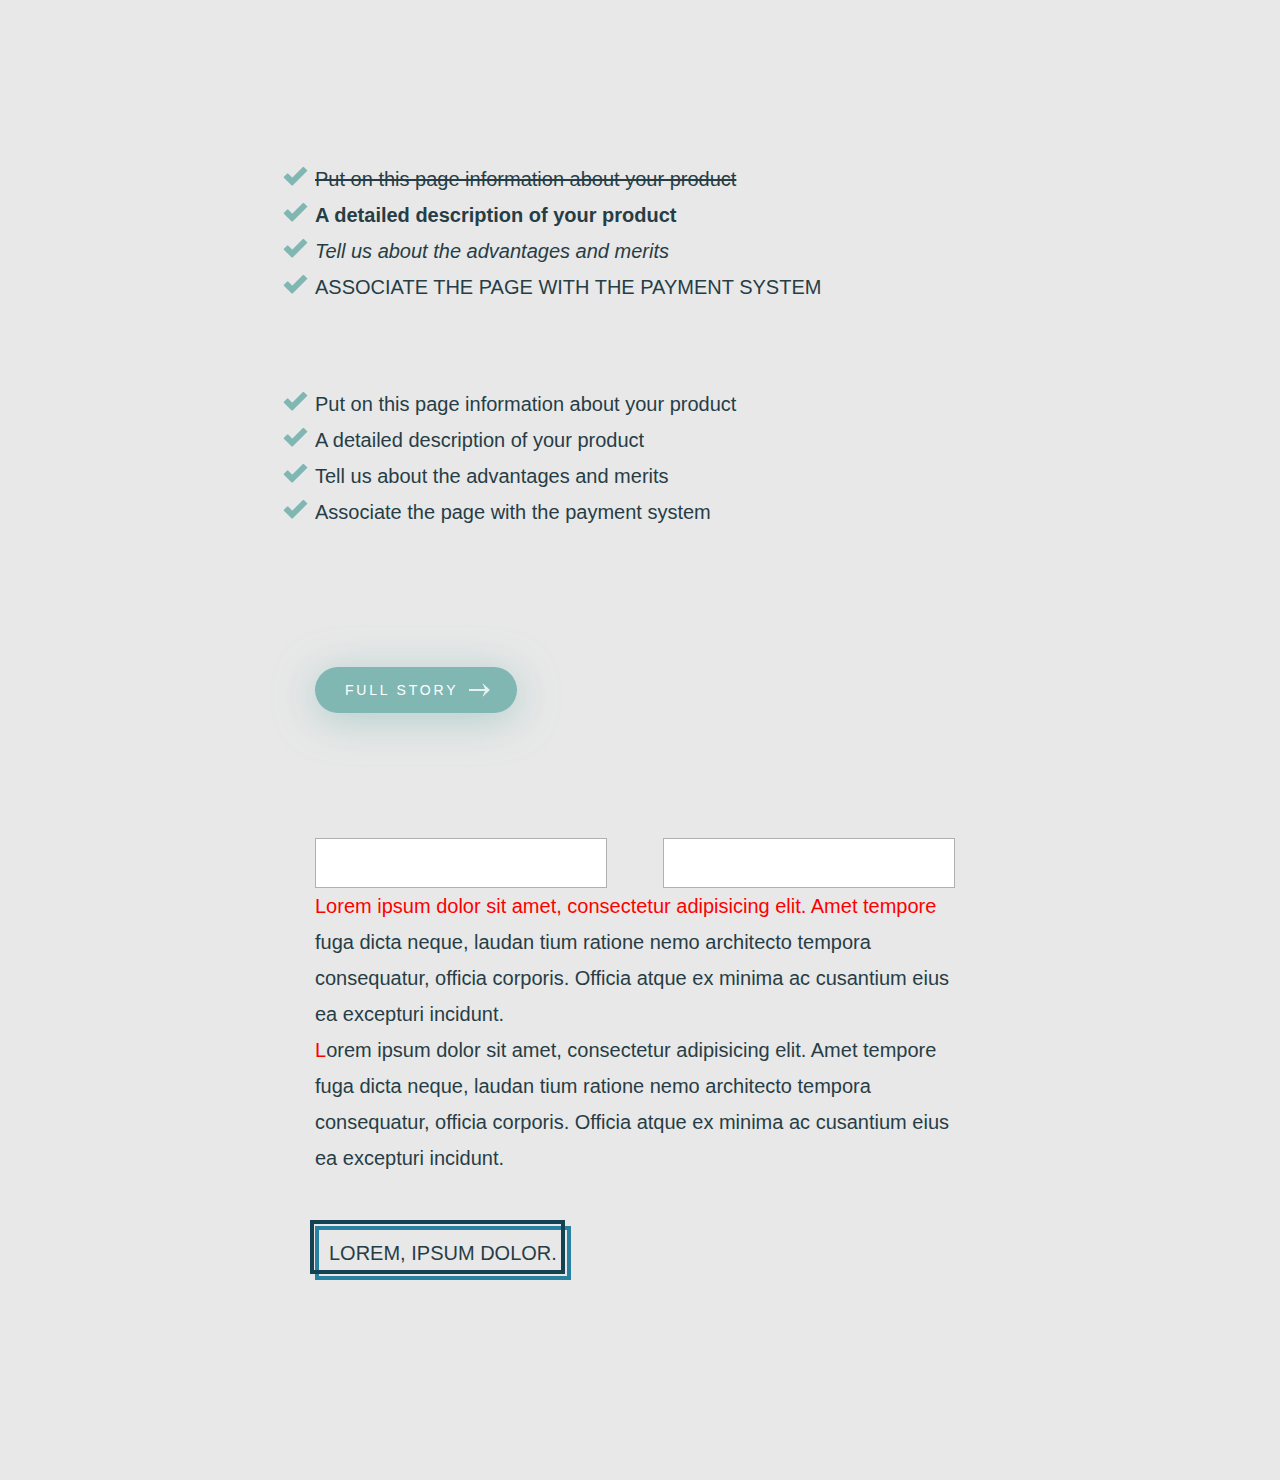
<file: index.html>
<!DOCTYPE html>
<html lang="en">

<head>
    <meta charset="UTF-8">
    <meta name="viewport" content="width=device-width, initial-scale=1.0">
    <meta http-equiv="X-UA-Compatible" content="ie=edge">
    <link rel="stylesheet" href="style.css">
    <title>Document</title>
</head>

<body>
    <div class="container">
        <ul class="text-style">
            <li>Put on this page information about your product</li>
            <li>A detailed description of your product</li>
            <li>Tell us about the advantages and merits</li>
            <li>Associate the page with the payment system</li>
        </ul>
        <ul class="text-hover">
            <li>Put on this page information about your product</li>
            <li>A detailed description of your product</li>
            <li>Tell us about the advantages and merits</li>
            <li>Associate the page with the payment system</li>
        </ul>
        <a href="#" class="link">Full Story</a>
        <div class="inputs">
            <input type="text">
            <input type="text">
        </div>
        <p class="line">
            Lorem ipsum dolor sit amet, consectetur adipisicing elit. Amet tempore fuga dicta neque, laudan tium ratione nemo architecto tempora consequatur, officia corporis. Officia atque ex minima ac cusantium eius ea excepturi incidunt.
        </p>
        <p class="letter">
            Lorem ipsum dolor sit amet, consectetur adipisicing elit. Amet tempore fuga dicta neque, laudan tium ratione nemo architecto tempora consequatur, officia corporis. Officia atque ex minima ac cusantium eius ea excepturi incidunt.
        </p>
        <div class="double_border">
            Lorem, ipsum dolor.
        </div>
    </div>
</body>

</html>
</file>
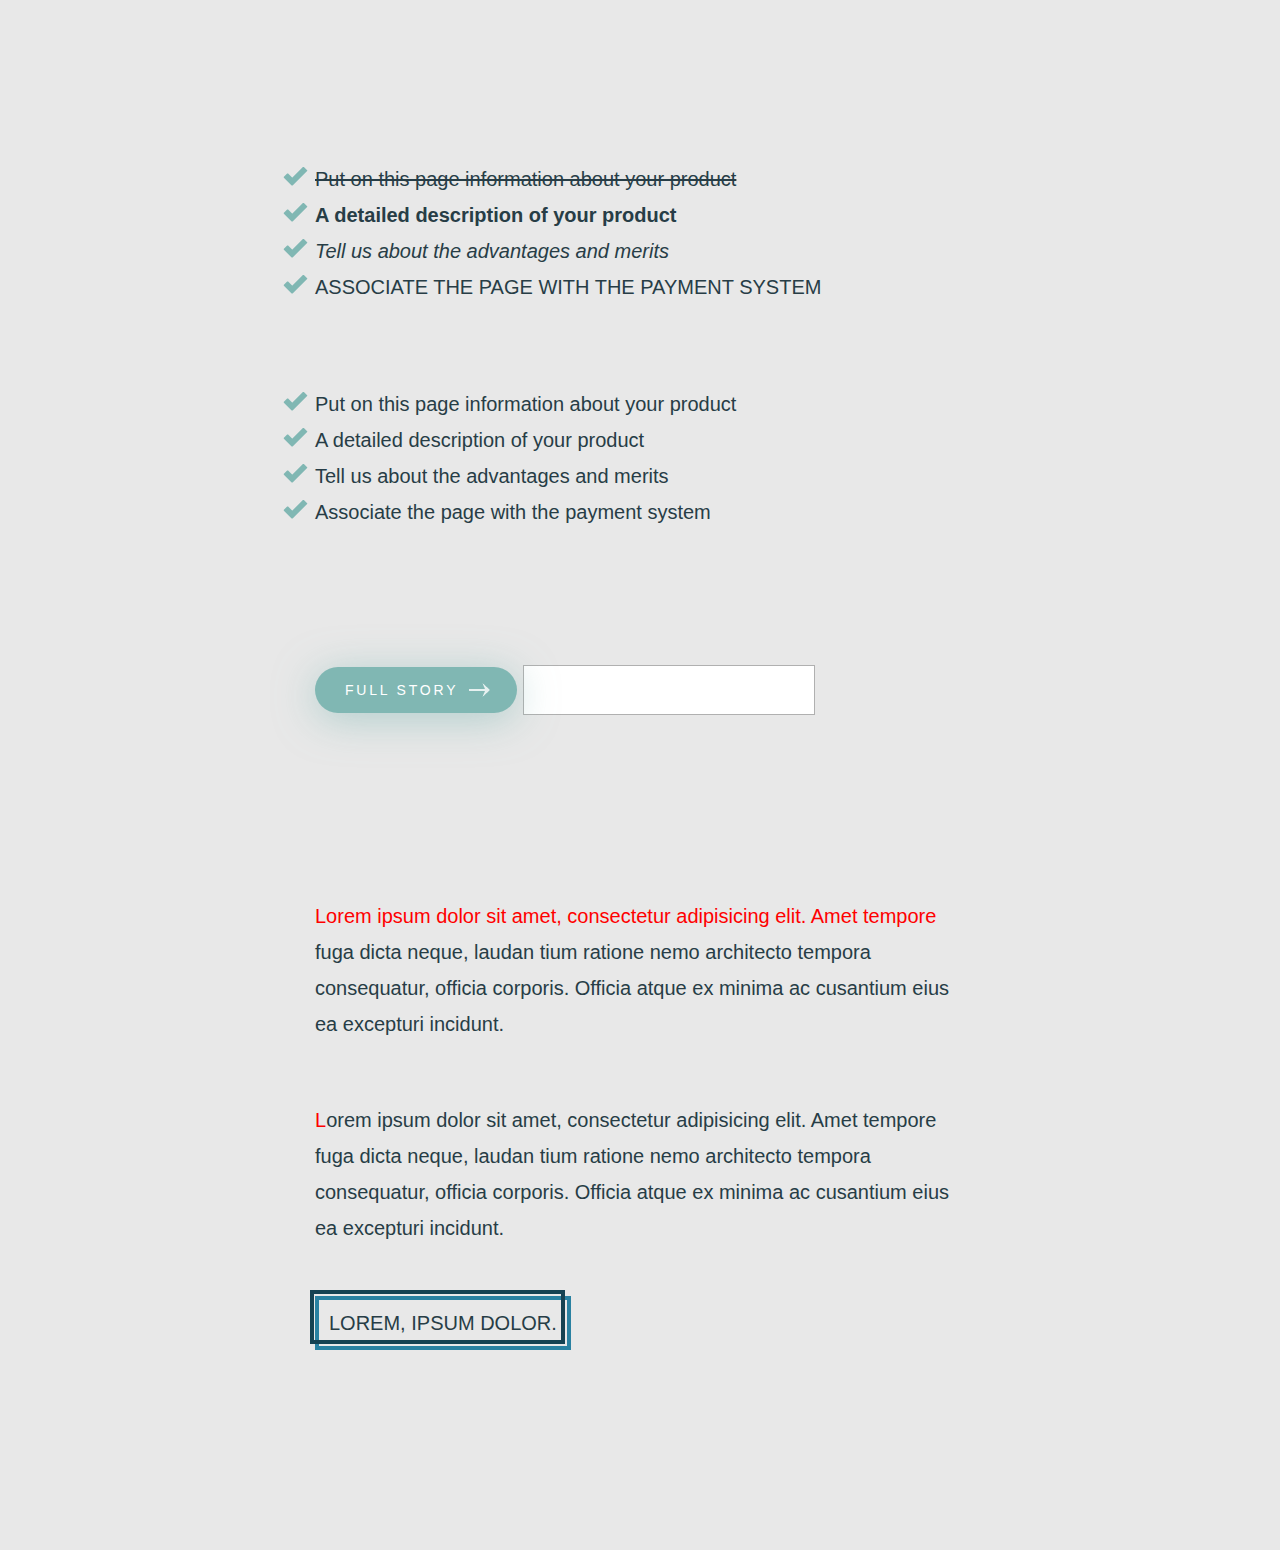
<file: first/index.html>
<!DOCTYPE html>
<html lang="en">

<head>
    <meta charset="UTF-8">
    <meta name="viewport" content="width=device-width, initial-scale=1.0">
    <meta http-equiv="X-UA-Compatible" content="ie=edge">
    <link rel="stylesheet" href="style.css">
    <title>Document</title>
</head>

<body>
    <div class="container">
        <ul class="text-style">
            <li>Put on this page information about your product</li>
            <li>A detailed description of your product</li>
            <li>Tell us about the advantages and merits</li>
            <li>Associate the page with the payment system</li>
        </ul>
        <ul class="text-hover">
            <li>Put on this page information about your product</li>
            <li>A detailed description of your product</li>
            <li>Tell us about the advantages and merits</li>
            <li>Associate the page with the payment system</li>
        </ul>
        <a href="#" class="link">Full Story</a>
        
            <input type="text">
       
        <p class="line">
            Lorem ipsum dolor sit amet, consectetur adipisicing elit. Amet tempore fuga dicta neque, laudan tium ratione nemo architecto tempora consequatur, officia corporis. Officia atque ex minima ac cusantium eius ea excepturi incidunt.
        </p>
        <p class="letter">
            Lorem ipsum dolor sit amet, consectetur adipisicing elit. Amet tempore fuga dicta neque, laudan tium ratione nemo architecto tempora consequatur, officia corporis. Officia atque ex minima ac cusantium eius ea excepturi incidunt.
        </p>
        <div class="double_border">
            Lorem, ipsum dolor.
        </div>
    </div>
</body>

</html>
</file>
<file: style.css>
html, *, *::before, *::after {
    box-sizing: border-box;
    margin: 0;
    padding: 0;
    transition: all .3s ease;
}

a {
    text-decoration: none;
}

body {
    background-color: #e8e8e8;
    font-family: sans-serif;
    color: #273d46;
    font-size: 20px;
    font-weight: 400;
    line-height: 36px;
}

.container {
    max-width: 650px;
    margin: 0 auto;
    padding: 0;
    padding-top: 161px;
    position: relative;
    padding-bottom: 200px;
    z-index: 2;
}

ul {
    list-style-image: url(list.png);
    margin: 0;
    padding: 0;
}

.text-style li:nth-child(1) {
    text-decoration: line-through;
}

.text-style li:nth-child(2) {
    font-weight: bold;
}

.text-style li:nth-child(3) {
    font-style: italic;
}

.text-style li:nth-child(4) {
    text-transform: uppercase;
}

.text-hover {
    margin-top: 81px;
}

.text-hover li:hover {
    color: #d55a5a;
    list-style-image: url(list-red.png);
}

.link {
    display: inline-block;
    position: relative;
    text-transform: uppercase;
    font-size: 14px;
    font-weight: 400;
    line-height: 40px;
    letter-spacing: 2.8px;
    color: #fff;
    background-color: rgb(128, 183, 179);
    padding: 3px 59px 3px 30px;
    border-radius: 44px;
    box-shadow: 0 6px 40px rgba(128, 183, 179, 0.54);
    margin-top: 137px;
    margin-bottom: 125px;
}

.link:hover {
    background-color: #3a5856;
}

.link:active {
    background-color: #818181;
}

.link::after {
    content: url(arr.png);
    position: absolute;
    top: 55%;
    transform: translateY(-50%);
    right: 27px;
}

input[type="text"] {
    width: 292px;
    height: 50px;
    border: 1px solid #b0b0b0;
    font-size: 14px;
    font-weight: 400;
    line-height: 40px;
}

input[type="text"]:focus {
    box-shadow: 0 0 20px rgba(127, 190, 213, 0.93);
    border: 1px solid #7fbed5;
}

input[type="text"]+input[type="text"] {
    margin-left: 50px;
}

.line::first-line {
    color: red;
}

.letter::first-letter {
    color: red;
}

.double_border {
    display: inline-block;
    margin-top: 50px;
    text-transform: uppercase;
    padding: 5px 10px;
    border: 4px solid #2981a1;
    position: relative;
    z-index: 4;
}

.double_border::before {
    content: '';
    width: 103%;
    height: 118%;
    position: absolute;
    bottom: 2px;
    right: 2px;
    border: 4px solid #154252;
    z-index: 1;
}
</file>
<file: first/style.css>
html, *, *::before, *::after {
    box-sizing: border-box;
    margin: 0;
    padding: 0;
    transition: all .3s ease;
}

a {
    text-decoration: none;
}

body {
    background-color: #e8e8e8;
    font-family: sans-serif;
    color: #273d46;
    font-size: 20px;
    font-weight: 400;
    line-height: 36px;
}

.container {
    max-width: 650px;
    margin: 0 auto;
    padding: 0;
    padding-top: 161px;
    position: relative;
    padding-bottom: 200px;
    z-index: 2;
}

ul {
    list-style-image: url(list.png);
    margin: 0;
    padding: 0;
}

.text-style li:nth-child(1) {
    text-decoration: line-through;
}

.text-style li:nth-child(2) {
    font-weight: bold;
}

.text-style li:nth-child(3) {
    font-style: italic;
}

.text-style li:nth-child(4) {
    text-transform: uppercase;
}

.text-hover {
    margin-top: 81px;
}

.text-hover li:hover {
    color: #d55a5a;
    list-style-image: url(list-red.png);
}

.link {
    display: inline-block;
    position: relative;
    text-transform: uppercase;
    font-size: 14px;
    font-weight: 400;
    line-height: 40px;
    letter-spacing: 2.8px;
    color: #fff;
    background-color: rgb(128, 183, 179);
    padding: 3px 59px 3px 30px;
    border-radius: 44px;
    box-shadow: 0 6px 40px rgba(128, 183, 179, 0.54);
    margin-top: 137px;
    margin-bottom: 125px;
}

.link:hover {
    background-color: #3a5856;
}

.link:active {
    background-color: #818181;
}

.link::after {
    content: url(arr.png);
    position: absolute;
    top: 55%;
    transform: translateY(-50%);
    right: 27px;
}

input[type="text"] {
    width: 292px;
    height: 50px;
    border: 1px solid #b0b0b0;
    font-size: 14px;
    font-weight: 400;
    line-height: 40px;
}

input[type="text"]:focus {
    box-shadow: 0 0 20px rgba(127, 190, 213, 0.93);
    border: 1px solid #7fbed5;
}

input[type="text"]+input[type="text"] {
    margin-left: 50px;
}

.line::first-line {
    color: red;
}

.letter::first-letter {
    color: red;
}

.double_border {
    display: inline-block;
    margin-top: 50px;
    text-transform: uppercase;
    padding: 5px 10px;
    border: 4px solid #2981a1;
    position: relative;
    z-index: 4;
}

.double_border::before {
    content: '';
    width: 103%;
    height: 118%;
    position: absolute;
    bottom: 2px;
    right: 2px;
    border: 4px solid #154252;
    z-index: 1;
}
.text-style li::selection{
	color: red;
	background-color: yellow;
	
}
.text-hover li::selection{
	color: yellow;
	background-color: tomato;
	
}
p {
	margin-top: 60px;
}
p::selection {
	color: green;
	background-color: black;
}
//Тестовое изменение
//Тестовое изменение2
//изменение2
//Норм тема да?
</file>
